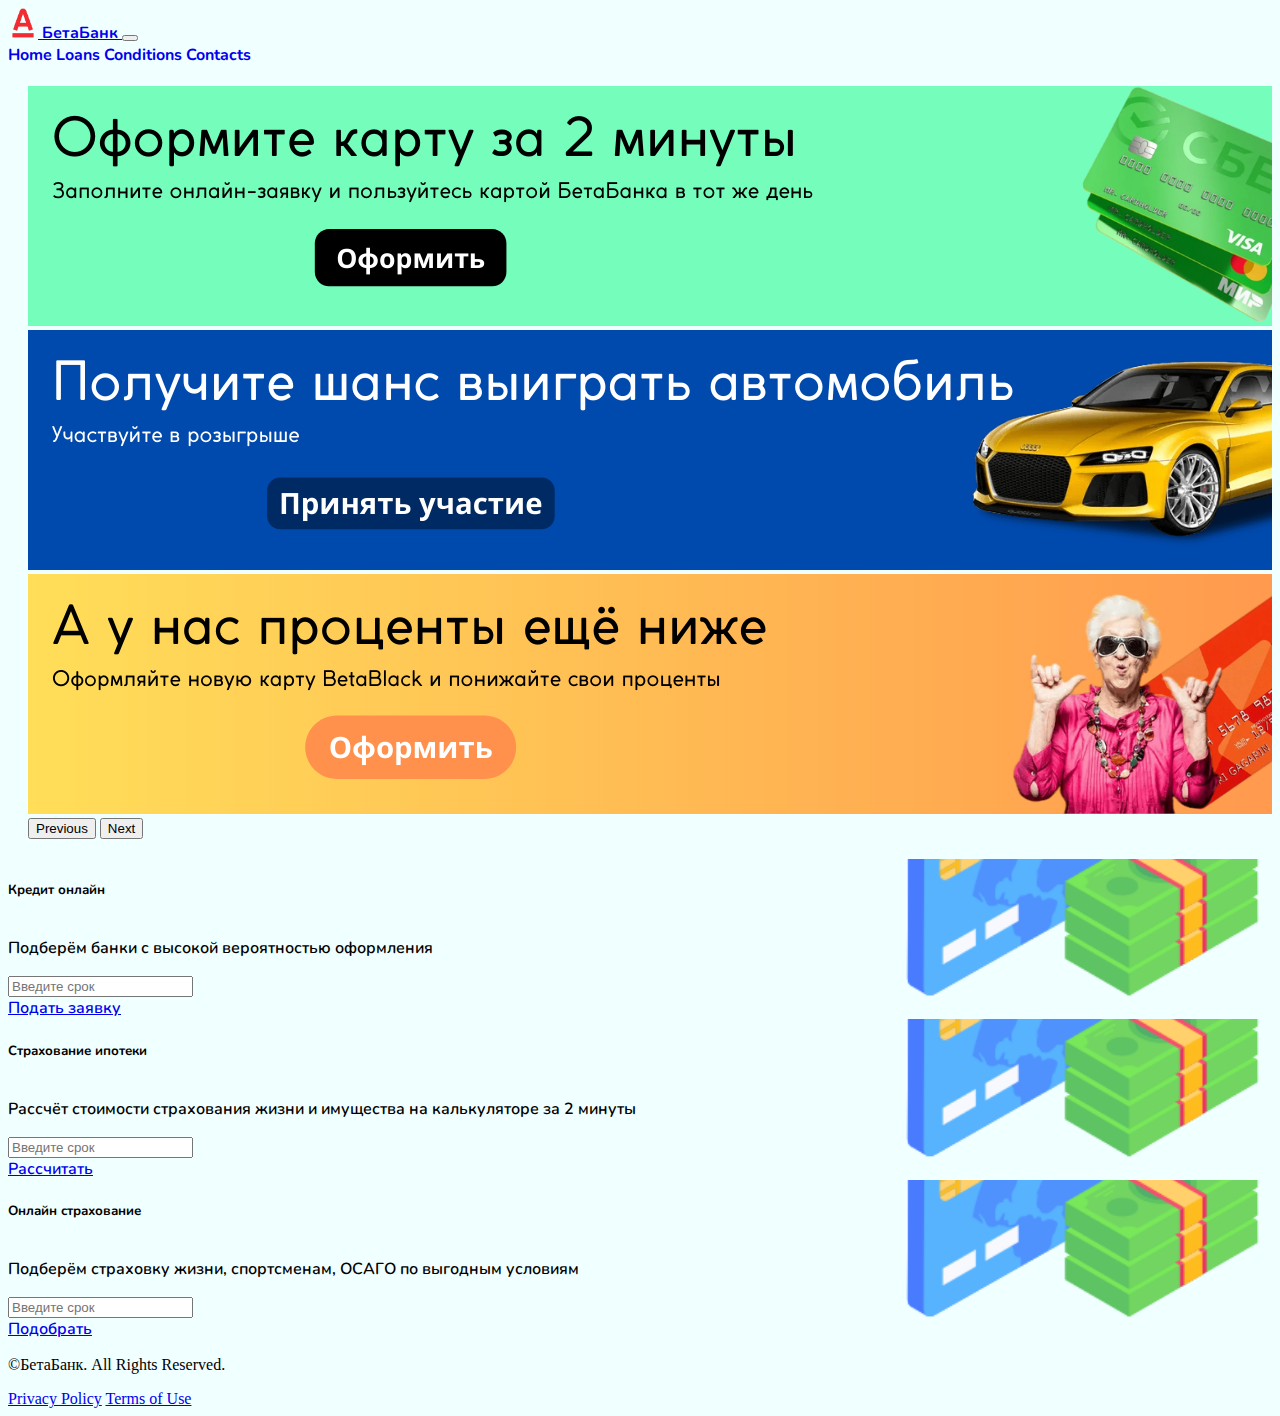
<file: index.html>
<!DOCTYPE html>
<html lang="en">
<head>
  <meta charset="UTF-8">
    <meta http-equiv="X-UA-Compatible" content="IE=edge">
    <meta name="viewport" content="width=device-width, initial-scale=1.0">
    <link rel="stylesheet" href="styles/index.css" type="text/css">
    <link href="https://cdn.jsdelivr.net/npm/bootstrap@5.3.0-alpha1/dist/css/bootstrap.min.css" rel="stylesheet" integrity="sha384-GLhlTQ8iRABdZLl6O3oVMWSktQOp6b7In1Zl3/Jr59b6EGGoI1aFkw7cmDA6j6gD" crossorigin="anonymous">
    <title>Онлайн банк</title>
</head>
<body class="d-flex flex-column">
    <nav class="navbar navbar-expand-md">
        <div class="container-fluid">
            <a class="navbar-brand ps-3" href="#">
              <img src="attachments/images/icon.png" alt="logo" width="30" height="auto" class="d-inline-block align-text-top">
              БетаБанк
            </a>
            <button class="navbar-toggler" type="button" data-bs-toggle="collapse" data-bs-target="#navbarNavAltMarkup" aria-controls="navbarNavAltMarkup" aria-expanded="false" aria-label="Toggle navigation">
                <span class="navbar-toggler-icon"></span>
            </button>
            <div class="collapse navbar-collapse" id="navbarNavAltMarkup">
                <div class="navbar-nav nav-fill w-100">
                    <a class="nav-link" href="index.html">Home</a>
                    <a class="nav-link" href="loans.html">Loans</a>
                    <a class="nav-link" href="conditions.html">Conditions</a>
                    <a class="nav-link" href="contacts.html">Contacts</a>
                </div>
            </div>
        </div>
    </nav>

    <div class="container-fluid my-carousel">
      <div id="carouselExampleRide" class="carousel slide" data-bs-ride="true">
        <div class="carousel-inner">
          <div class="carousel-item active">
            <img src="attachments/images/item1.jpg" class="d-block w-100" alt="...">
            <!-- <div class="carousel-caption d-none d-lg-block">
              <button class="btn btn-dark position-relative d-flex start-0 ms-5 mt-5">Оформить</button>
            </div> -->
          </div>
          <div class="carousel-item">
            <img src="attachments/images/item2.png" class="d-block w-100" alt="...">
          </div>
          <div class="carousel-item">
            <img src="attachments/images/item3.png" class="d-block w-100" alt="...">
          </div>
        </div>
        <button class="carousel-control-prev" type="button" data-bs-target="#carouselExampleRide" data-bs-slide="prev">
          <span class="carousel-control-prev-icon" aria-hidden="true"></span>
          <span class="visually-hidden">Previous</span>
        </button>
        <button class="carousel-control-next" type="button" data-bs-target="#carouselExampleRide" data-bs-slide="next">
          <span class="carousel-control-next-icon" aria-hidden="true"></span>
          <span class="visually-hidden">Next</span>
        </button>
      </div>
    </div>


    <div class="container-fluid">
      <div class="row row-cols-1 row-cols-md-3 m-3">
        <div class="col mt-5">
          <div class="card h-100 credit">
            <div class="card-body">
              <h5 class="card-title">Кредит онлайн</h5>
              <p class="card-text">Подберём банки с высокой вероятностью оформления</p>
              <form>
                <div class="mb-3">
                  <div class="input-group">
                    <input type="text" class="form-control-sm" pattern="\d+" aria-label="Сумма" placeholder="Введите срок" oninput="addRubSymbol(this)">
                  </div>
                </div>
              </form>
              <a href="#" class="mt-auto btn btn-outline-primary text-black w-50">Подать заявку</a>
            </div>
          </div>
        </div>

        <div class="col mt-5">
          <div class="card h-100 credit">
            <div class="card-body">
              <h5 class="card-title">Страхование ипотеки</h5>
              <p class="card-text">Рассчёт стоимости страхования жизни и имущества на калькуляторе за 2 минуты</p>
              <form>
                <div class="mb-3">
                  <div class="input-group">
                    <input type="text" class="form-control-sm" pattern="\d+" aria-label="Сумма" placeholder="Введите срок" oninput="addRubSymbol(this)">
                  </div>
                </div>
              </form>
              <a href="#" class="mt-auto btn btn-outline-primary text-black w-50">Рассчитать</a>
            </div>
          </div>
        </div>

        <div class="col mt-5">
          <div class="card h-100 credit">
            <div class="card-body">
              <h5 class="card-title">Онлайн страхование</h5>
              <p class="card-text">Подберём страховку жизни, спортсменам, ОСАГО по выгодным условиям</p>
              <form>
                <div class="mb-3">
                  <div class="input-group">
                    <input type="text" class="form-control-sm" pattern="\d+" aria-label="Сумма" placeholder="Введите срок" oninput="addRubSymbol(this)">
                  </div>
                </div>
              </form>
              <a href="#" class=" mt-auto btn btn-outline-primary text-black w-50">Подобрать</a>
            </div>
          </div>
        </div>
      </div>
    </div>

    
    <footer class="bg-light py-3 mt-auto">
      <div class="container">
        <div class="row">
          <div class="col-lg-6">
            <p class="mb-0">©БетаБанк. All Rights Reserved.</p>
          </div>
          <div class="col-lg-6 text-lg-end">
            <a href="#" class="me-4 text-reset">Privacy Policy</a>
            <a href="#" class="text-reset">Terms of Use</a>
          </div>
        </div>
      </div>
    </footer>



    <script src="https://cdn.jsdelivr.net/npm/bootstrap@5.3.0-alpha1/dist/js/bootstrap.bundle.min.js" integrity="sha384-w76AqPfDkMBDXo30jS1Sgez6pr3x5MlQ1ZAGC+nuZB+EYdgRZgiwxhTBTkF7CXvN" crossorigin="anonymous"></script>
    <script>
      function addRubSymbol(input)
      {
        let value = input.value;
        if (value.lenght !== 0)
        {
          value = value.replace(/\D/g, '');
          value += ' ₽';
          input.value = value;
        }
        
        if (value === '₽' || value === ' ₽')
        {
            value = '';
            input.value = value;
        }
      }
    </script>
</body>
</html>
</file>
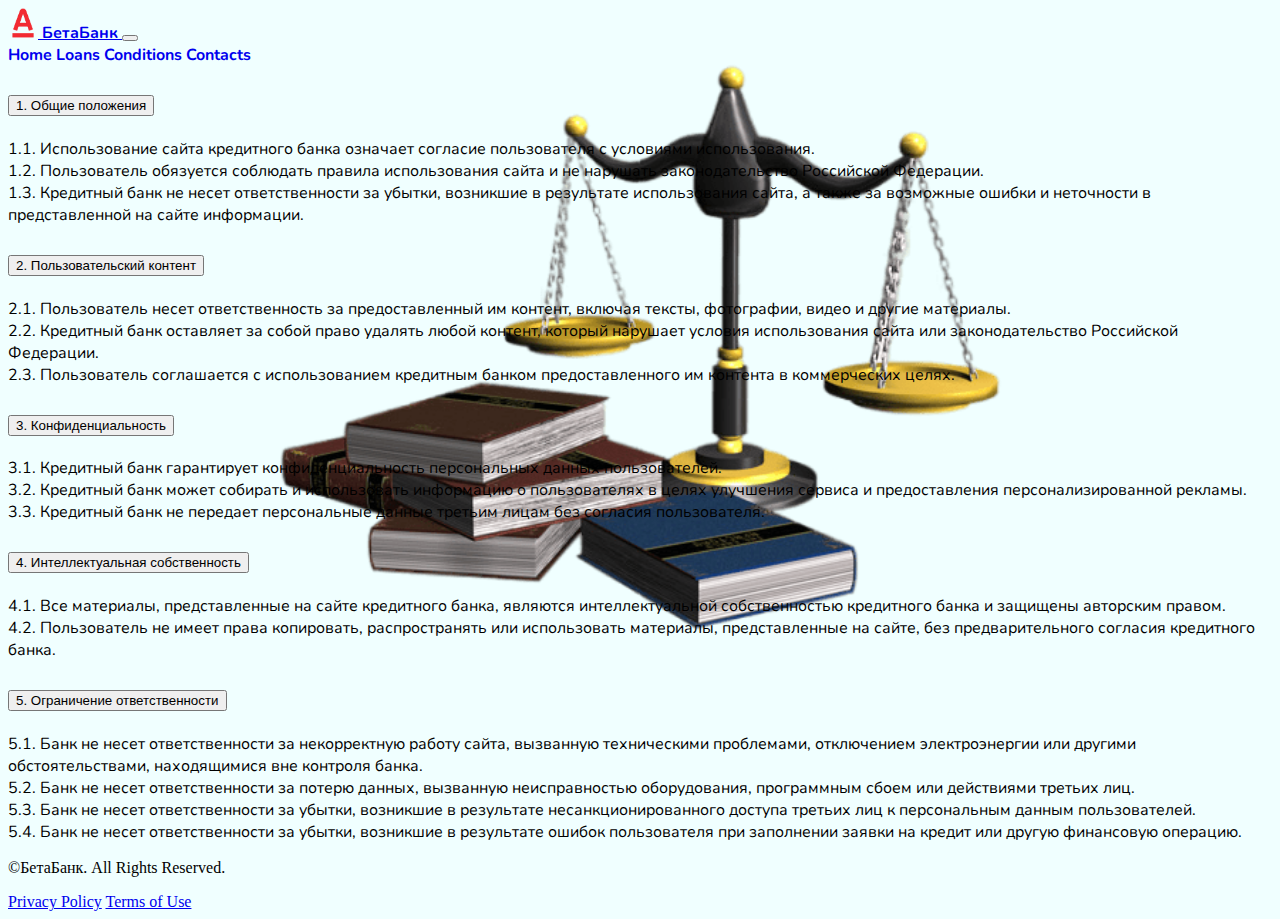
<file: conditions.html>
<!DOCTYPE html>
<html lang="en">
<head>
  <meta charset="UTF-8">
    <meta http-equiv="X-UA-Compatible" content="IE=edge">
    <meta name="viewport" content="width=device-width, initial-scale=1.0">
    <link rel="stylesheet" href="styles/conditions.css" type="text/css">
    <link href="https://cdn.jsdelivr.net/npm/bootstrap@5.3.0-alpha1/dist/css/bootstrap.min.css" rel="stylesheet" integrity="sha384-GLhlTQ8iRABdZLl6O3oVMWSktQOp6b7In1Zl3/Jr59b6EGGoI1aFkw7cmDA6j6gD" crossorigin="anonymous">
    <title>Онлайн банк</title>
</head>
<body class="d-flex flex-column">
    <nav class="navbar navbar-expand-md">
        <div class="container-fluid">
            <a class="navbar-brand ps-3" href="#">
              <img src="attachments/images/icon.png" alt="logo" width="30" height="auto" class="d-inline-block align-text-top">
              БетаБанк
            </a>
            <button class="navbar-toggler" type="button" data-bs-toggle="collapse" data-bs-target="#navbarNavAltMarkup" aria-controls="navbarNavAltMarkup" aria-expanded="false" aria-label="Toggle navigation">
                <span class="navbar-toggler-icon"></span>
            </button>
            <div class="collapse navbar-collapse" id="navbarNavAltMarkup">
                <div class="navbar-nav nav-fill w-100">
                    <a class="nav-link" href="index.html">Home</a>
                    <a class="nav-link" href="loans.html">Loans</a>
                    <a class="nav-link" href="conditions.html">Conditions</a>
                    <a class="nav-link" href="contacts.html">Contacts</a>
                </div>
            </div>
        </div>
    </nav>

    <div class="container acc">
      <div class="accordion" id="accordionPanelsStayOpenExample">
        <div class="accordion-item">
          <h2 class="accordion-header">
            <button class="accordion-button" type="button" data-bs-toggle="collapse" data-bs-target="#panelsStayOpen-collapseOne" aria-expanded="true" aria-controls="panelsStayOpen-collapseOne">
              1. Общие положения
            </button>
          </h2>
          <div id="panelsStayOpen-collapseOne" class="accordion-collapse collapse show">
            <div class="accordion-body">
              1.1. Использование сайта кредитного банка означает согласие пользователя с условиями использования. <br>
              1.2. Пользователь обязуется соблюдать правила использования сайта и не нарушать законодательство Российской Федерации. <br>
              1.3. Кредитный банк не несет ответственности за убытки, возникшие в результате использования сайта, а также за возможные ошибки и неточности в представленной на сайте информации.            </div>
          </div>
        </div>

        <div class="accordion-item">
          <h2 class="accordion-header">
            <button class="accordion-button collapsed" type="button" data-bs-toggle="collapse" data-bs-target="#panelsStayOpen-collapseTwo" aria-expanded="false" aria-controls="panelsStayOpen-collapseTwo">
              2. Пользовательский контент
            </button>
          </h2>
          <div id="panelsStayOpen-collapseTwo" class="accordion-collapse collapse">
            <div class="accordion-body">
              2.1. Пользователь несет ответственность за предоставленный им контент, включая тексты, фотографии, видео и другие материалы. <br>
              2.2. Кредитный банк оставляет за собой право удалять любой контент, который нарушает условия использования сайта или законодательство Российской Федерации. <br>
              2.3. Пользователь соглашается с использованием кредитным банком предоставленного им контента в коммерческих целях.             
            </div>
          </div>
        </div>

        <div class="accordion-item">
          <h2 class="accordion-header">
            <button class="accordion-button collapsed" type="button" data-bs-toggle="collapse" data-bs-target="#panelsStayOpen-collapseThree" aria-expanded="false" aria-controls="panelsStayOpen-collapseThree">
              3. Конфиденциальность
            </button>
          </h2>
          <div id="panelsStayOpen-collapseThree" class="accordion-collapse collapse">
            <div class="accordion-body">
              3.1. Кредитный банк гарантирует конфиденциальность персональных данных пользователей. <br>
              3.2. Кредитный банк может собирать и использовать информацию о пользователях в целях улучшения сервиса и предоставления персонализированной рекламы. <br>
              3.3. Кредитный банк не передает персональные данные третьим лицам без согласия пользователя.
            </div>
          </div>
        </div>

        <div class="accordion-item">
          <h2 class="accordion-header">
            <button class="accordion-button collapsed" type="button" data-bs-toggle="collapse" data-bs-target="#panelsStayOpen-collapseFour" aria-expanded="false" aria-controls="panelsStayOpen-collapseFour">
              4. Интеллектуальная собственность
            </button>
          </h2>
          <div id="panelsStayOpen-collapseFour" class="accordion-collapse collapse">
            <div class="accordion-body">
              4.1. Все материалы, представленные на сайте кредитного банка, являются интеллектуальной собственностью кредитного банка и защищены авторским правом. <br>
              4.2. Пользователь не имеет права копировать, распространять или использовать материалы, представленные на сайте, без предварительного согласия кредитного банка.
            </div>
          </div>
        </div>

        <div class="accordion-item">
          <h2 class="accordion-header">
            <button class="accordion-button collapsed" type="button" data-bs-toggle="collapse" data-bs-target="#panelsStayOpen-collapseFive" aria-expanded="false" aria-controls="panelsStayOpen-collapseFive">
              5. Ограничение ответственности
            </button>
          </h2>
          <div id="panelsStayOpen-collapseFive" class="accordion-collapse collapse">
            <div class="accordion-body">
              5.1. Банк не несет ответственности за некорректную работу сайта, вызванную техническими проблемами, отключением электроэнергии или другими обстоятельствами, находящимися вне контроля банка. <br>
              5.2. Банк не несет ответственности за потерю данных, вызванную неисправностью оборудования, программным сбоем или действиями третьих лиц. <br>
              5.3. Банк не несет ответственности за убытки, возникшие в результате несанкционированного доступа третьих лиц к персональным данным пользователей. <br>
              5.4. Банк не несет ответственности за убытки, возникшие в результате ошибок пользователя при заполнении заявки на кредит или другую финансовую операцию.
            </div>
          </div>
        </div>
      </div>
    </div>

    <footer class="bg-light py-3 mt-auto">
        <div class="container">
          <div class="row">
            <div class="col-lg-6">
              <p class="mb-0">©БетаБанк. All Rights Reserved.</p>
            </div>
            <div class="col-lg-6 text-lg-end">
              <a href="#" class="me-4 text-reset">Privacy Policy</a>
              <a href="#" class="text-reset">Terms of Use</a>
            </div>
          </div>
        </div>
      </footer>
  
  
  
      <script src="https://cdn.jsdelivr.net/npm/bootstrap@5.3.0-alpha1/dist/js/bootstrap.bundle.min.js" integrity="sha384-w76AqPfDkMBDXo30jS1Sgez6pr3x5MlQ1ZAGC+nuZB+EYdgRZgiwxhTBTkF7CXvN" crossorigin="anonymous"></script>
</body>
</html>
</file>
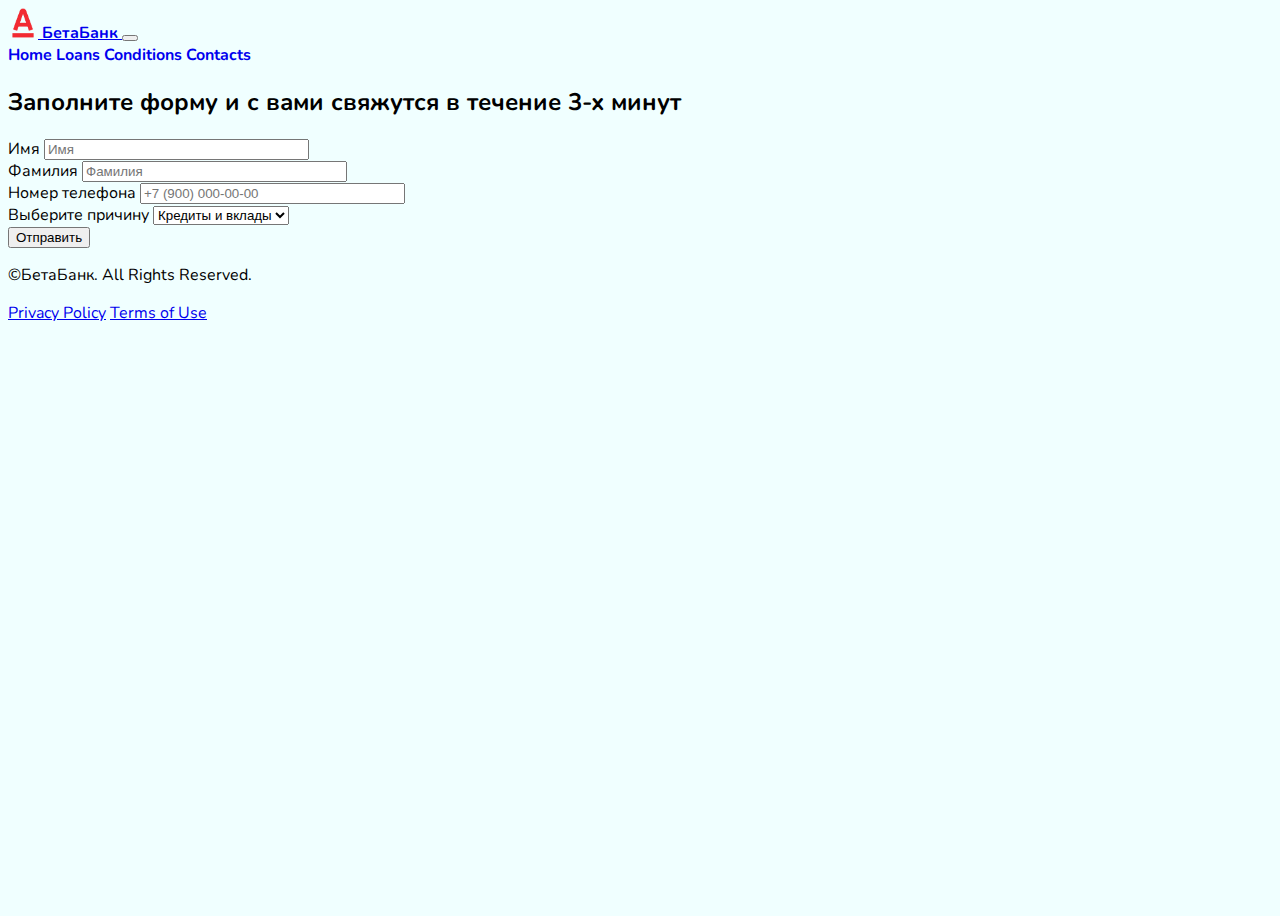
<file: contacts.html>
<!DOCTYPE html>
<html lang="en">
<head>
  <meta charset="UTF-8">
    <meta http-equiv="X-UA-Compatible" content="IE=edge">
    <meta name="viewport" content="width=device-width, initial-scale=1.0">
    <link rel="stylesheet" href="styles/contacts.css" type="text/css">
    <link href="https://cdn.jsdelivr.net/npm/bootstrap@5.3.0-alpha1/dist/css/bootstrap.min.css" rel="stylesheet" integrity="sha384-GLhlTQ8iRABdZLl6O3oVMWSktQOp6b7In1Zl3/Jr59b6EGGoI1aFkw7cmDA6j6gD" crossorigin="anonymous">
    <title>Онлайн банк</title>
</head>
<body class="d-flex flex-column">
    <nav class="navbar navbar-expand-md">
        <div class="container-fluid">
            <a class="navbar-brand ps-3" href="#">
              <img src="attachments/images/icon.png" alt="logo" width="30" height="auto" class="d-inline-block align-text-top">
              БетаБанк
            </a>
            <button class="navbar-toggler" type="button" data-bs-toggle="collapse" data-bs-target="#navbarNavAltMarkup" aria-controls="navbarNavAltMarkup" aria-expanded="false" aria-label="Toggle navigation">
                <span class="navbar-toggler-icon"></span>
            </button>
            <div class="collapse navbar-collapse" id="navbarNavAltMarkup">
                <div class="navbar-nav nav-fill w-100">
                    <a class="nav-link" href="index.html">Home</a>
                    <a class="nav-link" href="loans.html">Loans</a>
                    <a class="nav-link" href="conditions.html">Conditions</a>
                    <a class="nav-link" href="contacts.html">Contacts</a>
                </div>
            </div>
        </div>
    </nav>

    <div class="container m-auto">
      <h2 class="text-black">Заполните форму и с вами свяжутся в течение 3-х минут</h2>
      <form>
        <div class="mb-3">
          <label for="exampleFormControlInput1" class="form-label">Имя</label>
          <input type="text" class="form-control" id="exampleFormControlInput1" placeholder="Имя" size="30">
        </div>
        <div class="mb-3">
          <label for="exampleFormControlInput2" class="form-label">Фамилия</label>
          <input type="text" class="form-control" id="exampleFormControlInput2" placeholder="Фамилия" size="30">
        </div>
        <div class="mb-3">
          <label for="exampleFormControlInput3" class="form-label">Номер телефона</label>
          <input type="tel" class="form-control" id="exampleFormControlInput3" placeholder="+7 (900) 000-00-00" size="30">
        </div>
        <div class="mb-3">
          <label for="exampleFormControlInput1" class="form-label">Выберите причину</label>
          <select class="form-select" aria-label="Default select example">
            <option selected>Кредиты и вклады</option>
            <option value="1">Страхование</option>
            <option value="2">Ипотека</option>
            <option value="3">Другое</option>
          </select>
        </div>
        <button type="submit" class="btn btn-outline-primary text-black">Отправить</button>
      </form>
    </div>

    <footer class="bg-light py-3 mt-auto">
        <div class="container">
          <div class="row">
            <div class="col-lg-6">
              <p class="mb-0">©БетаБанк. All Rights Reserved.</p>
            </div>
            <div class="col-lg-6 text-lg-end">
              <a href="#" class="me-4 text-reset">Privacy Policy</a>
              <a href="#" class="text-reset">Terms of Use</a>
            </div>
          </div>
        </div>
      </footer>
  
  
  
      <script src="https://cdn.jsdelivr.net/npm/bootstrap@5.3.0-alpha1/dist/js/bootstrap.bundle.min.js" integrity="sha384-w76AqPfDkMBDXo30jS1Sgez6pr3x5MlQ1ZAGC+nuZB+EYdgRZgiwxhTBTkF7CXvN" crossorigin="anonymous"></script>
</body>
</html>
</file>
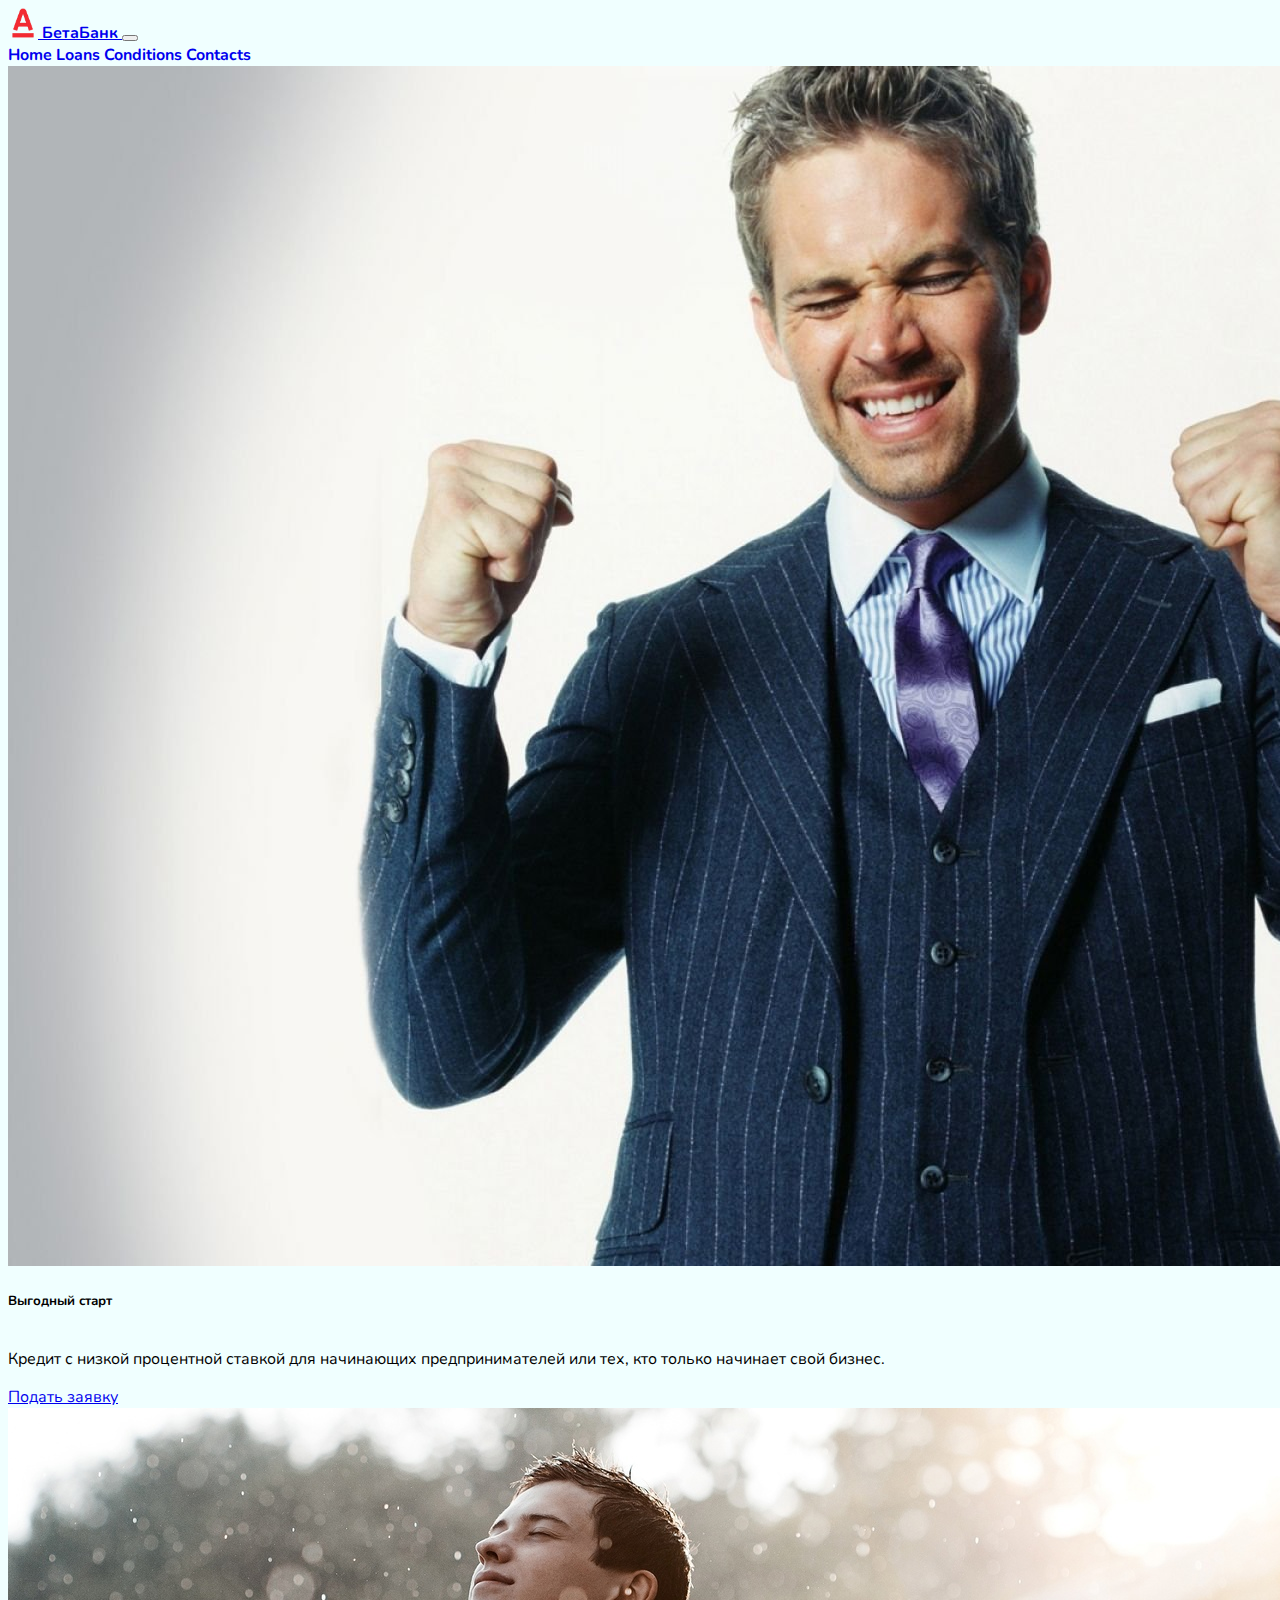
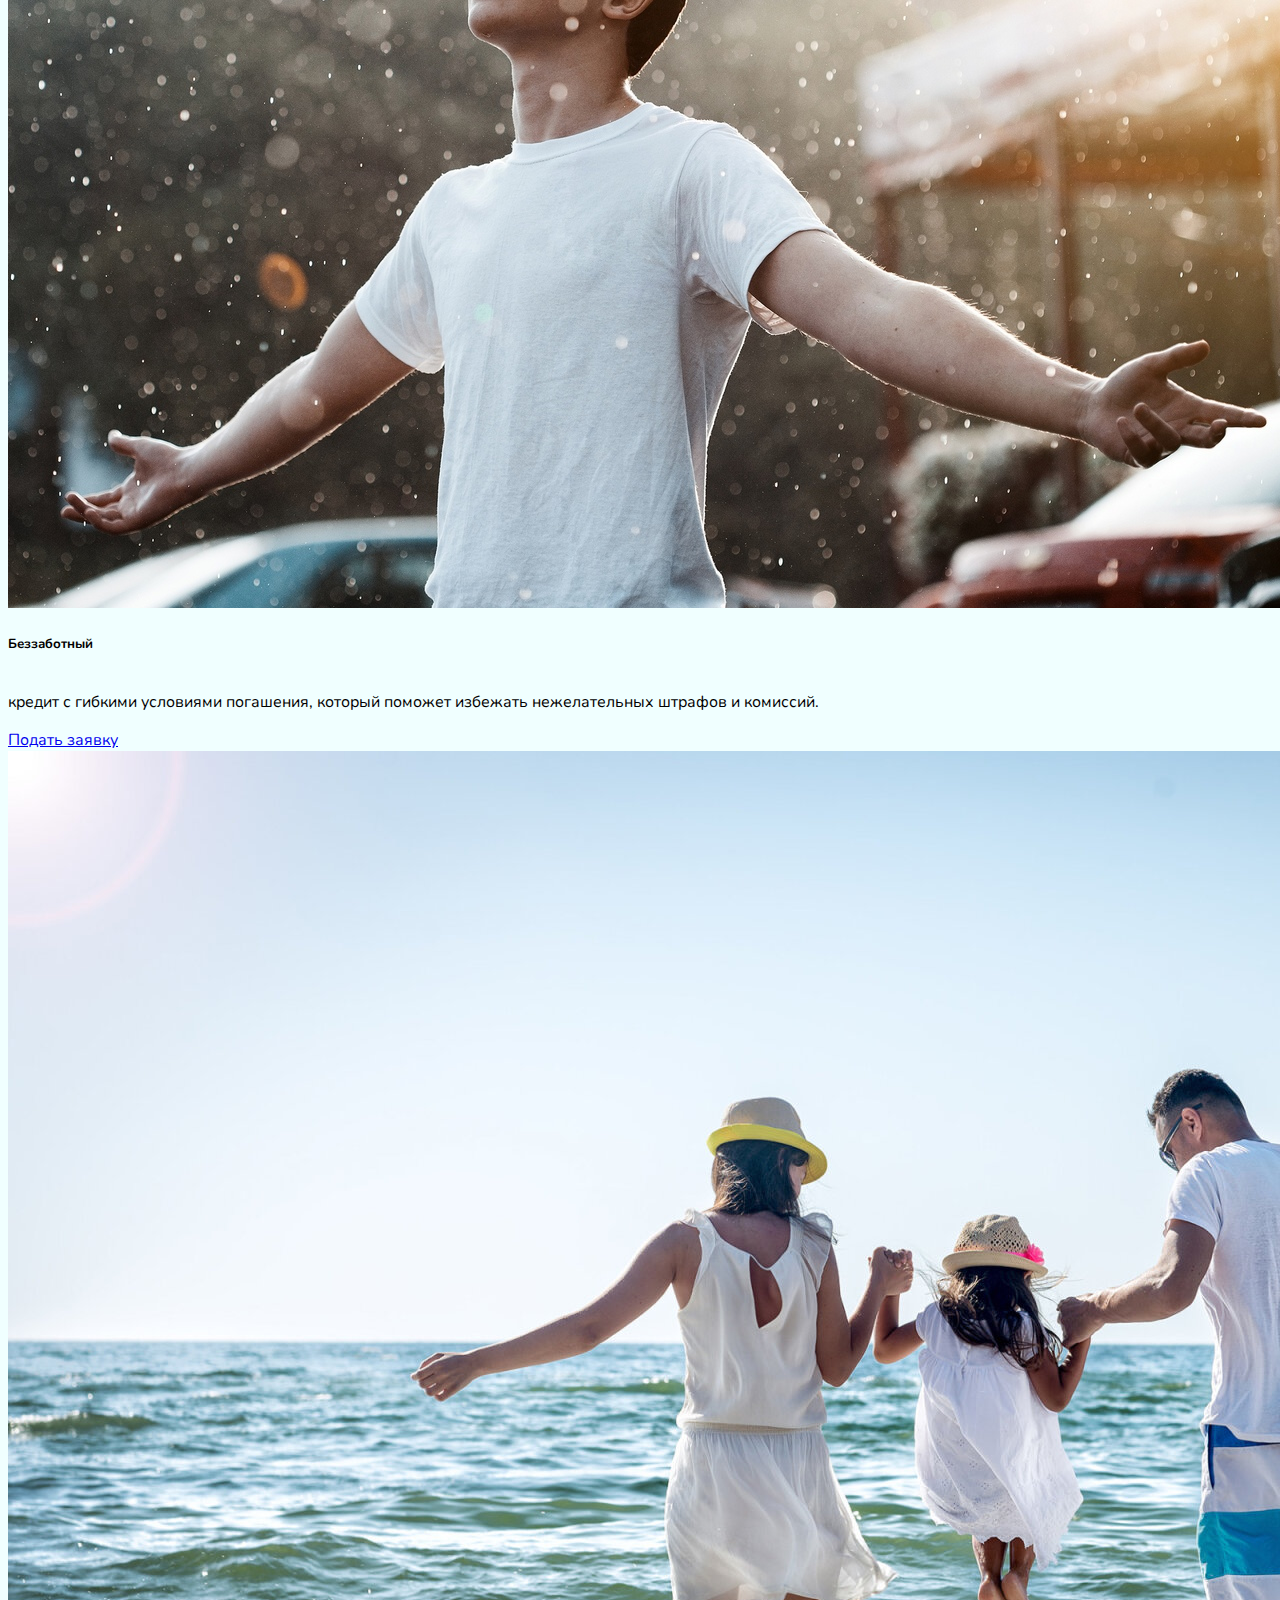
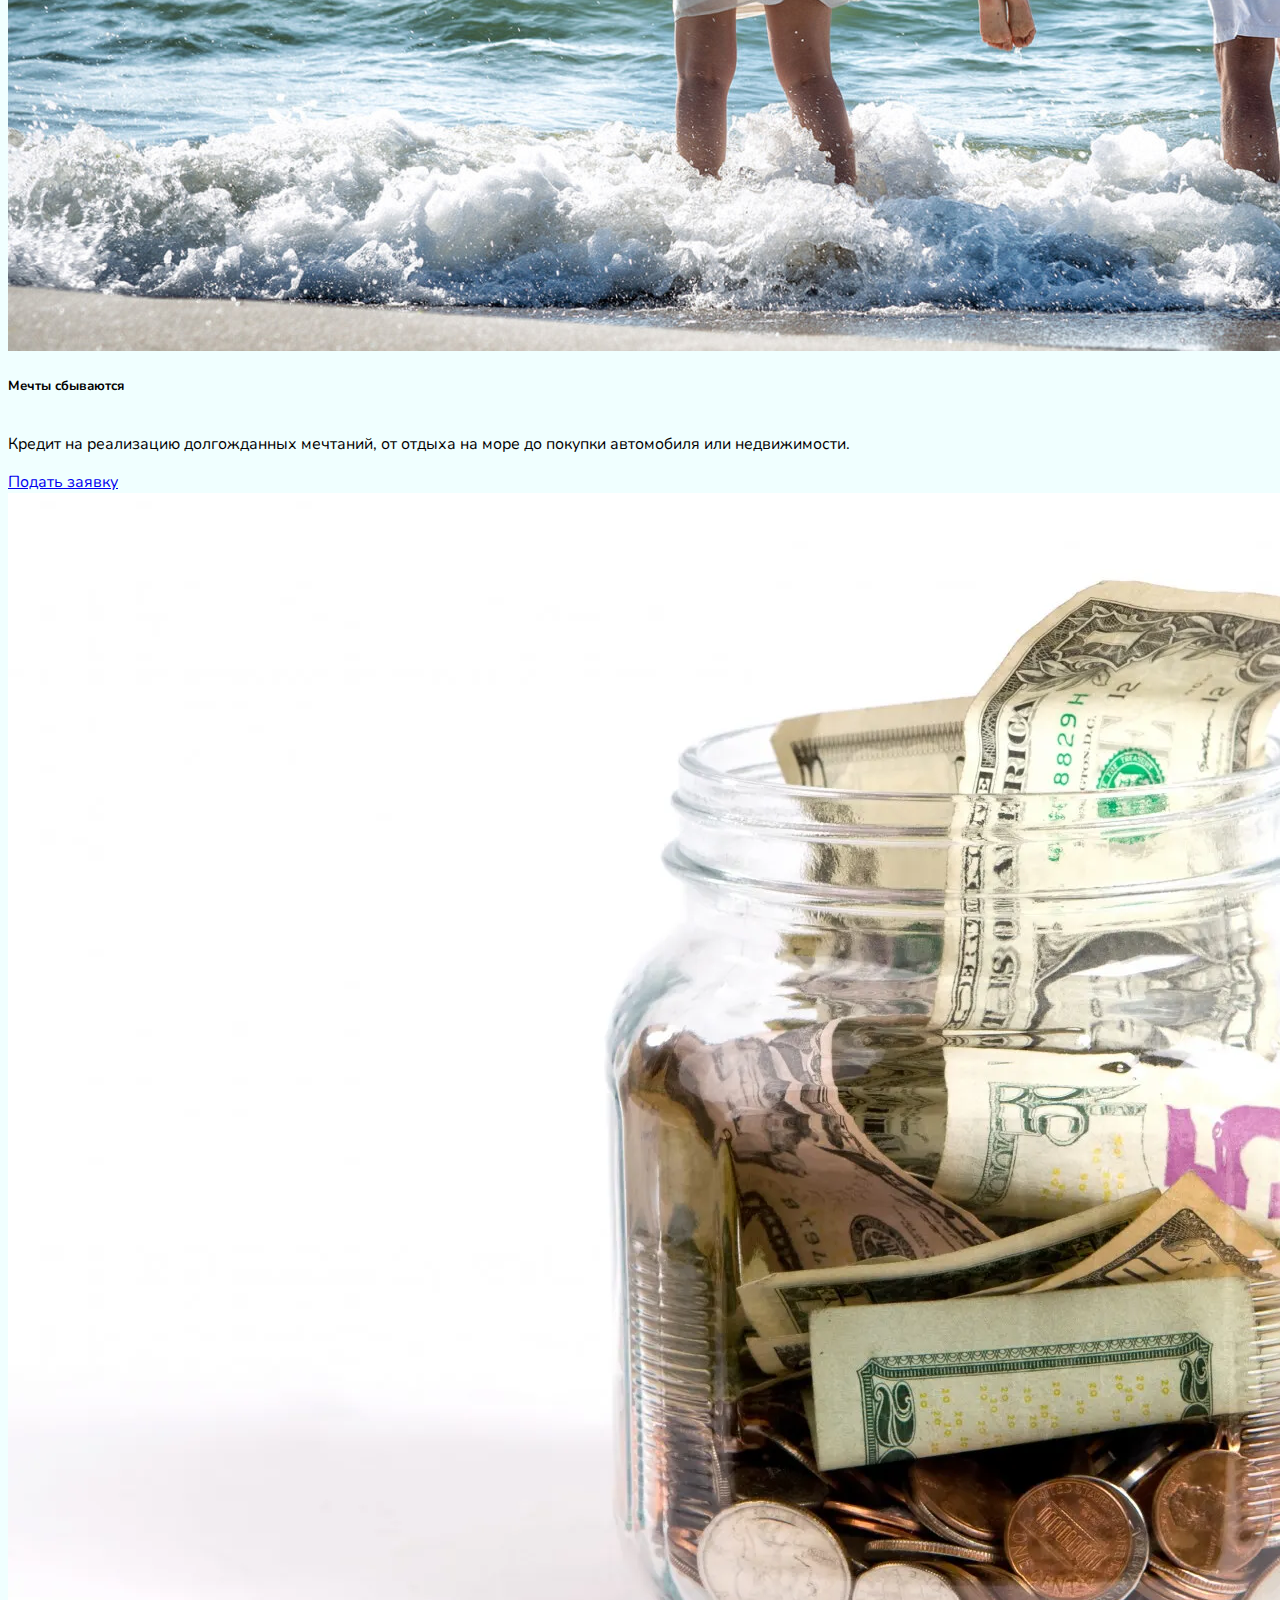
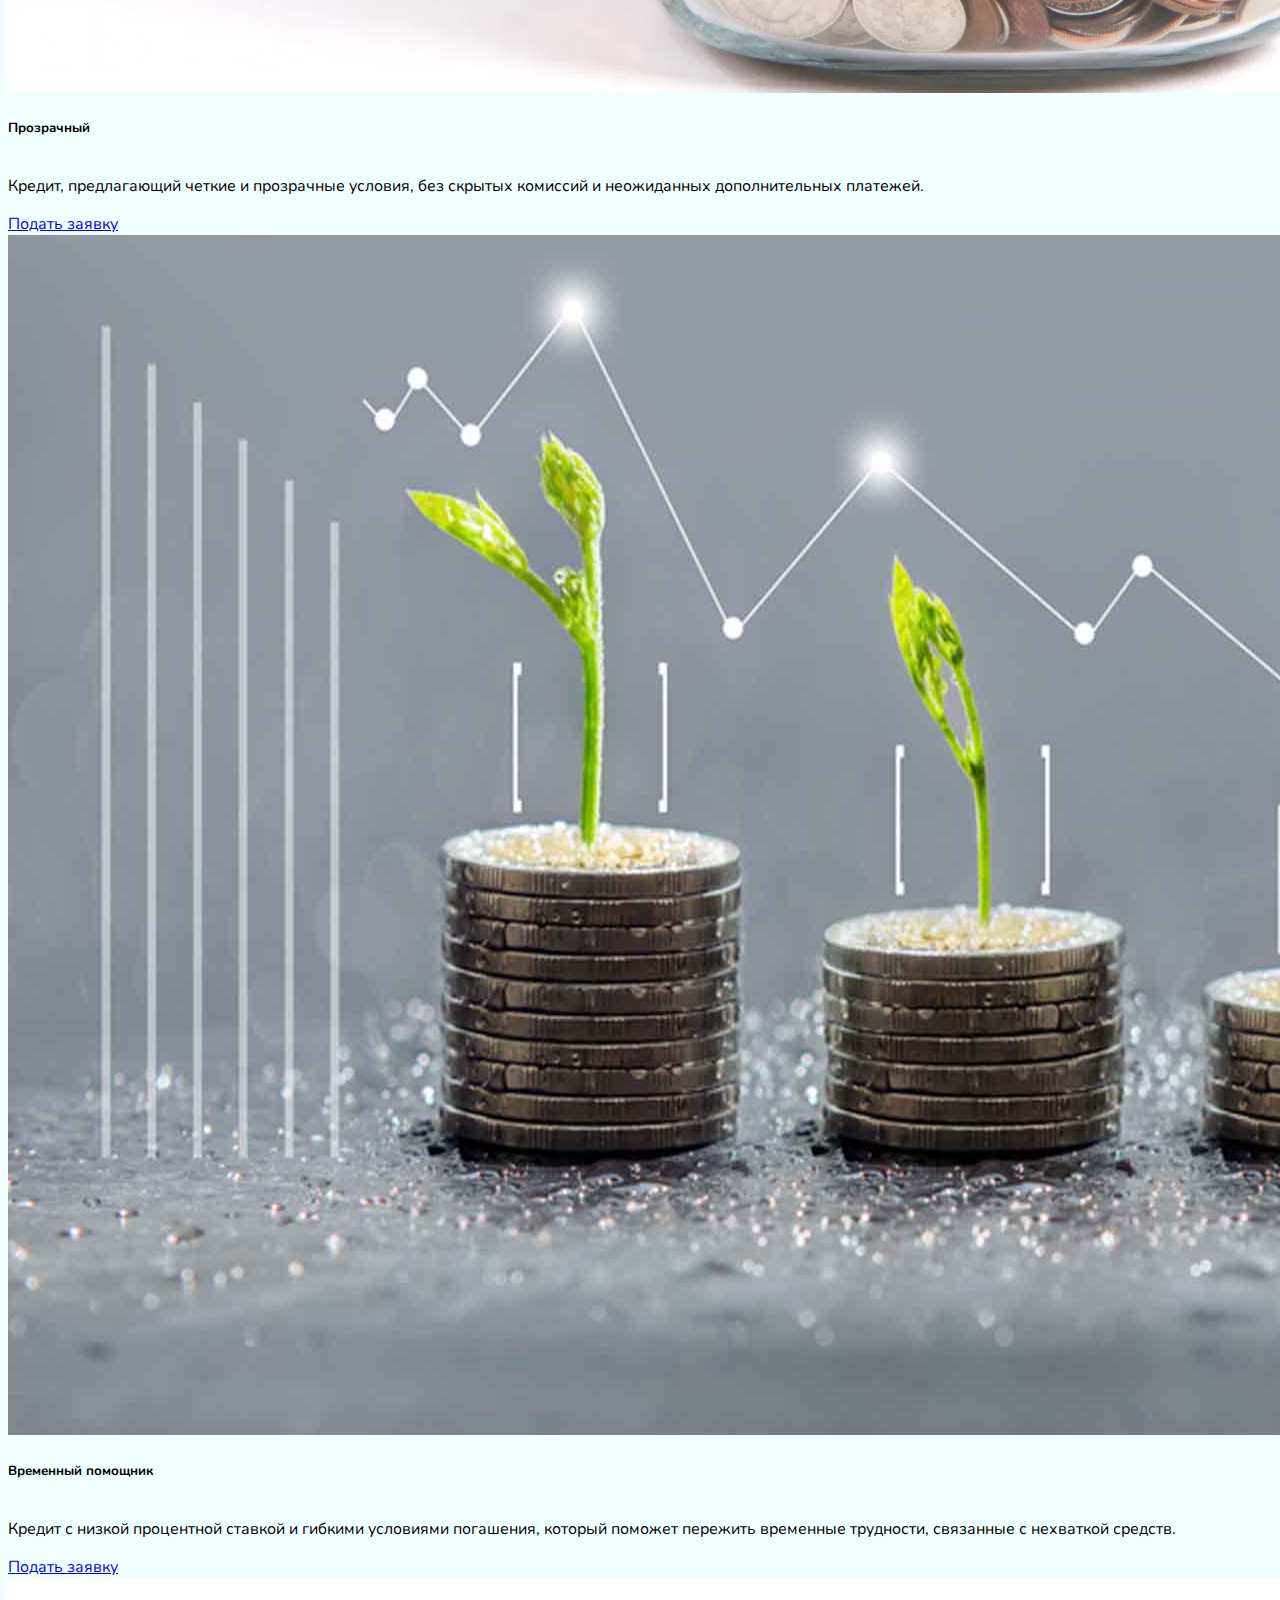
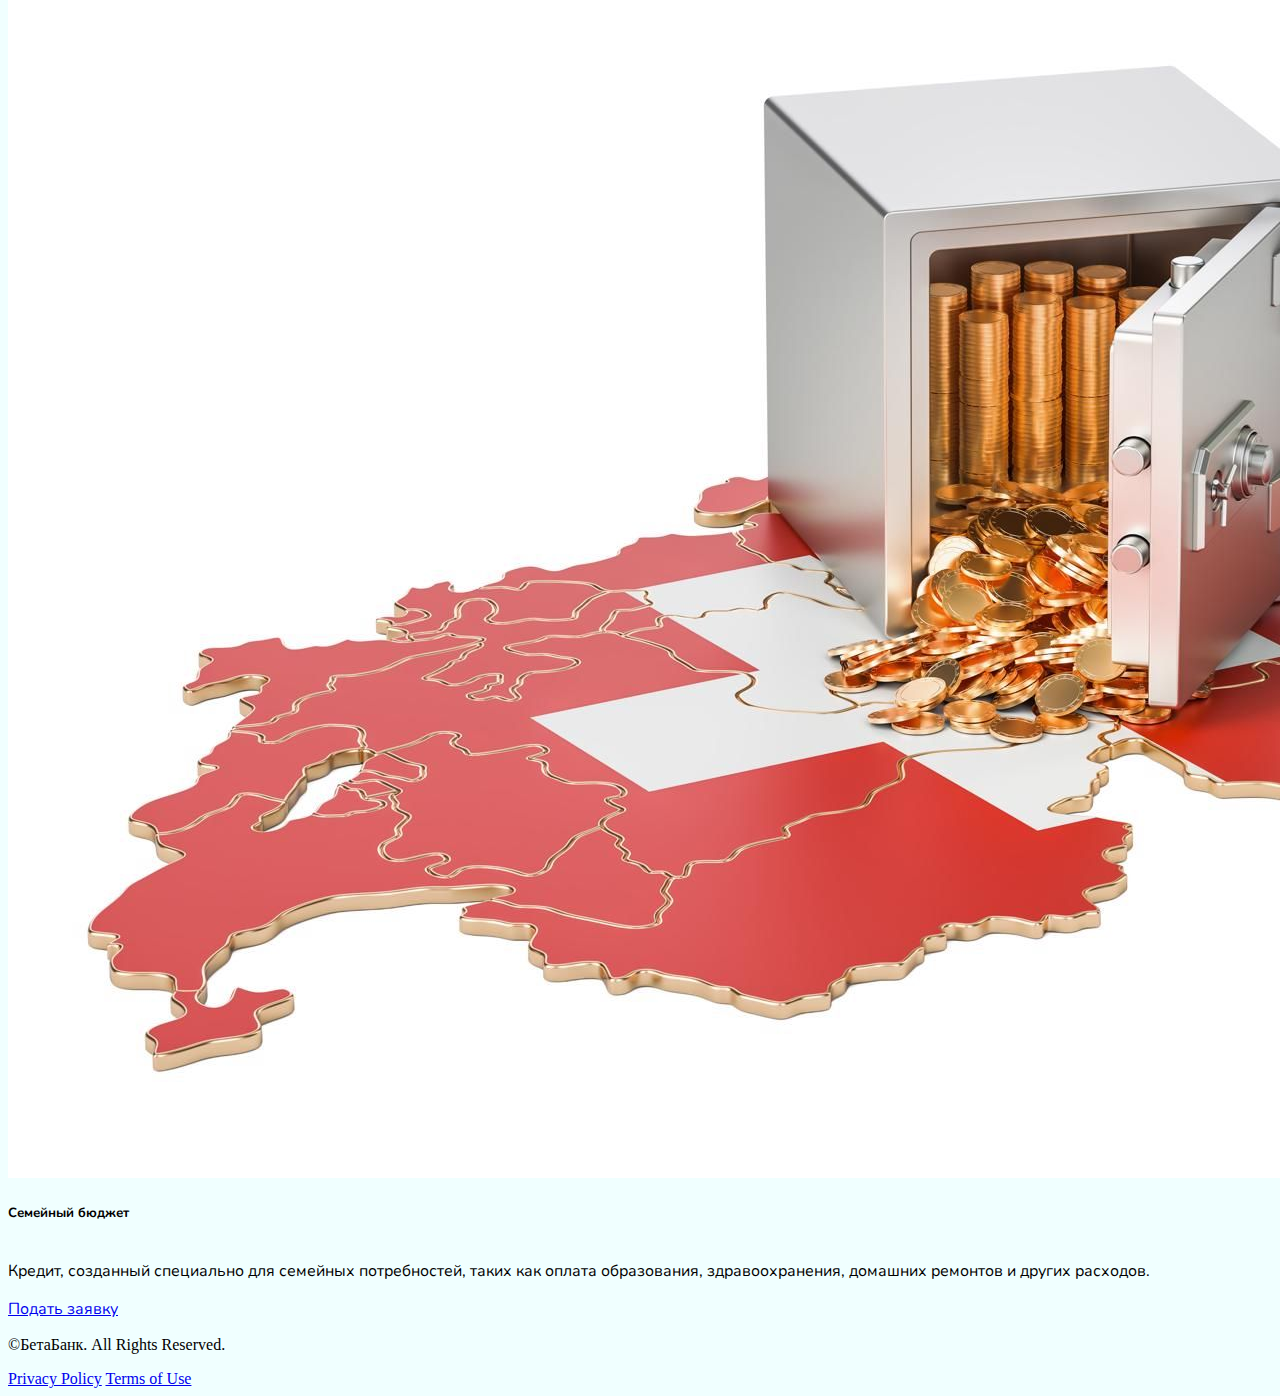
<file: loans.html>
<!DOCTYPE html>
<html lang="en">
<head>
  <meta charset="UTF-8">
    <meta http-equiv="X-UA-Compatible" content="IE=edge">
    <meta name="viewport" content="width=device-width, initial-scale=1.0">
    <link rel="stylesheet" href="styles/loans.css" type="text/css">
    <link href="https://cdn.jsdelivr.net/npm/bootstrap@5.3.0-alpha1/dist/css/bootstrap.min.css" rel="stylesheet" integrity="sha384-GLhlTQ8iRABdZLl6O3oVMWSktQOp6b7In1Zl3/Jr59b6EGGoI1aFkw7cmDA6j6gD" crossorigin="anonymous">
    <title>Онлайн банк</title>
</head>
<body class="d-flex flex-column">
    <nav class="navbar navbar-expand-md">
        <div class="container-fluid">
            <a class="navbar-brand ps-3" href="#">
              <img src="attachments/images/icon.png" alt="logo" width="30" height="auto" class="d-inline-block align-text-top">
              БетаБанк
            </a>
            <button class="navbar-toggler" type="button" data-bs-toggle="collapse" data-bs-target="#navbarNavAltMarkup" aria-controls="navbarNavAltMarkup" aria-expanded="false" aria-label="Toggle navigation">
                <span class="navbar-toggler-icon"></span>
            </button>
            <div class="collapse navbar-collapse" id="navbarNavAltMarkup">
                <div class="navbar-nav nav-fill w-100">
                    <a class="nav-link" href="index.html">Home</a>
                    <a class="nav-link" href="loans.html">Loans</a>
                    <a class="nav-link" href="conditions.html">Conditions</a>
                    <a class="nav-link" href="contacts.html">Contacts</a>
                </div>
            </div>
        </div>
    </nav>

    <div class="row row-cols-1 row-cols-md-3 g-4 m-3">
      <div class="col">
        <div class="card h-100">
          <img src="attachments/images/loans1.jpg" class="card-img-top" alt="...">
          <div class="card-body">
            <h5 class="card-title">Выгодный старт</h5>
            <p class="card-text">Кредит с низкой процентной ставкой для начинающих предпринимателей или тех, кто только начинает свой бизнес.</p>
            <a href="#" class=" mt-auto btn btn-primary">Подать заявку</a>
          </div>
        </div>
      </div>

      <div class="col">
        <div class="card h-100">
          <img src="attachments/images/loans2.jpg" class="card-img-top" alt="...">
          <div class="card-body mt-auto">
            <h5 class="card-title">Беззаботный</h5>
            <p class="card-text">кредит с гибкими условиями погашения, который поможет избежать нежелательных штрафов и комиссий.</p>
            <a href="#" class=" mt-auto btn btn-primary">Подать заявку</a>
          </div>
        </div>
      </div>

      <div class="col">
        <div class="card h-100">
          <img src="attachments/images/loans3.jpg" class="card-img-top" alt="...">
          <div class="card-body">
            <h5 class="card-title">Мечты сбываются</h5>
            <p class="card-text">Кредит на реализацию долгожданных мечтаний, от отдыха на море до покупки автомобиля или недвижимости.</p>
            <a href="#" class=" mt-auto btn btn-primary">Подать заявку</a>
          </div>
        </div>
      </div>

      <div class="col">
        <div class="card h-100">
          <img src="attachments/images/loans4.jpg" class="card-img-top" alt="...">
          <div class="card-body">
            <h5 class="card-title">Прозрачный</h5>
            <p class="card-text">Кредит, предлагающий четкие и прозрачные условия, без скрытых комиссий и неожиданных дополнительных платежей.</p>
            <a href="#" class=" mt-auto btn btn-primary">Подать заявку</a>
          </div>
        </div>
      </div>

      <div class="col">
        <div class="card h-100">
          <img src="attachments/images/loans5.jpg" class="card-img-top" alt="...">
          <div class="card-body">
            <h5 class="card-title">Временный помощник</h5>
            <p class="card-text">Кредит с низкой процентной ставкой и гибкими условиями погашения, который поможет пережить временные трудности, связанные с нехваткой средств.</p>
            <a href="#" class=" mt-auto btn btn-primary">Подать заявку</a>
          </div>
        </div>
      </div>

      <div class="col">
        <div class="card h-100">
          <img src="attachments/images/loans6.jpg" class="card-img-top" alt="...">
          <div class="card-body">
            <h5 class="card-title">Семейный бюджет</h5>
            <p class="card-text">Кредит, созданный специально для семейных потребностей, таких как оплата образования, здравоохранения, домашних ремонтов и других расходов.</p>
            <a href="#" class=" mt-auto btn btn-primary">Подать заявку</a>
            </div>
        </div>
      </div>
    </div>


    <footer class="bg-light py-3   mt-auto">
        <div class="container">
          <div class="row">
            <div class="col-lg-6">
              <p class="mb-0">©БетаБанк. All Rights Reserved.</p>
            </div>
            <div class="col-lg-6 text-lg-end">
              <a href="#" class="me-4 text-reset">Privacy Policy</a>
              <a href="#" class="text-reset">Terms of Use</a>
            </div>
          </div>
        </div>
      </footer>
  
  
  
      <script src="https://cdn.jsdelivr.net/npm/bootstrap@5.3.0-alpha1/dist/js/bootstrap.bundle.min.js" integrity="sha384-w76AqPfDkMBDXo30jS1Sgez6pr3x5MlQ1ZAGC+nuZB+EYdgRZgiwxhTBTkF7CXvN" crossorigin="anonymous"></script>
</body>
</html>
</file>
<file: styles/index.css>
@import url('https://fonts.googleapis.com/css2?family=Nunito:wght@300&display=swap');

body {
    /* background-image: url(../attachments/images/bg-green-white.jpg); */
    min-height: 100vh;
    background-color:azure !important;
}


/* navbar */

nav {
    font-family: 'Nunito', sans-serif;
    font-weight: 700;
}

.navbar-nav .nav-link {
    text-decoration: none;
    border-bottom: 1px solid transparent;
    transition: border-bottom-color 0.3s ease-in-out;
    transition-delay: 0.5s;
}

.navbar-nav .nav-link:hover {
    color: black;
    border-bottom-color: black;
    transition: 0.5s all;
}

/* Carousel */

.my-carousel {
    overflow: hidden;
    padding: 20px;
}

.carousel-inner {
    border-radius: 25px;
}

.my-carousel .carousel-item {
    max-height: 35vh;
    width: 100%;
}

.my-carousel .carousel-item img {
    overflow: hidden;
}

/* main block */

.credit {
    background-image: url(../attachments/images/credit.png);
    background-size: 30%;
    background-repeat: no-repeat;
    background-position: right bottom;
    border-radius: 15px;
    font-family: 'Nunito', sans-serif;
    font-weight: 600;
}

.card-body {
    display: flex;
    flex-direction: column;
    font-family: 'Nunito', sans-serif;
}
</file>
<file: styles/conditions.css>
@import url('https://fonts.googleapis.com/css2?family=Nunito:wght@300&display=swap');

body {
    /* background-image: url(../attachments/images/bg-green-white.jpg); */
    min-height: 100vh;
    background-color:azure !important;
    background-image: url(../attachments/images/conditions.png);
    background-repeat: no-repeat;
    background-size: contain;
    background-position: top right;
}


/* navbar */

nav {
    font-family: 'Nunito', sans-serif;
    font-weight: 700;
}

.navbar-nav .nav-link {
    text-decoration: none;
    border-bottom: 1px solid transparent;
    transition: border-bottom-color 0.3s ease-in-out;
    transition-delay: 0.5s;
}

.navbar-nav .nav-link:hover {
    color: black;
    border-bottom-color: black;
    transition: 0.5s all;
}

/* main-menu */

.acc {
    margin-top: auto;
    font-family: 'Nunito', sans-serif;
}
</file>
<file: styles/contacts.css>
@import url('https://fonts.googleapis.com/css2?family=Nunito:wght@300&display=swap');

body {
    /* background-image: url(../attachments/images/bg-green-white.jpg); */
    min-height: 100vh;
    background-color:azure !important;
}


/* navbar */

nav {
    font-family: 'Nunito', sans-serif;
    font-weight: 700;
}

.navbar-nav .nav-link {
    text-decoration: none;
    border-bottom: 1px solid transparent;
    transition: border-bottom-color 0.3s ease-in-out;
    transition-delay: 0.5s;
}

.navbar-nav .nav-link:hover {
    color: black;
    border-bottom-color: black;
    transition: 0.5s all;
}

.container {
    font-family: 'Nunito', sans-serif;
}
</file>
<file: styles/loans.css>
@import url('https://fonts.googleapis.com/css2?family=Nunito:wght@300&display=swap');

body {
    /* background-image: url(../attachments/images/bg-green-white.jpg); */
    min-height: 100vh;
    background-color:azure !important;
}


/* navbar */

nav {
    font-family: 'Nunito', sans-serif;
    font-weight: 700;
}

.navbar-nav .nav-link {
    text-decoration: none;
    border-bottom: 1px solid transparent;
    transition: border-bottom-color 0.3s ease-in-out;
    transition-delay: 0.5s;
}

.navbar-nav .nav-link:hover {
    color: black;
    border-bottom-color: black;
    transition: 0.5s all;
}

/* main-menu */

.card-body {
    display: flex;
    flex-direction: column;
    font-family: 'Nunito', sans-serif;
}


/* main-menu */
</file>
